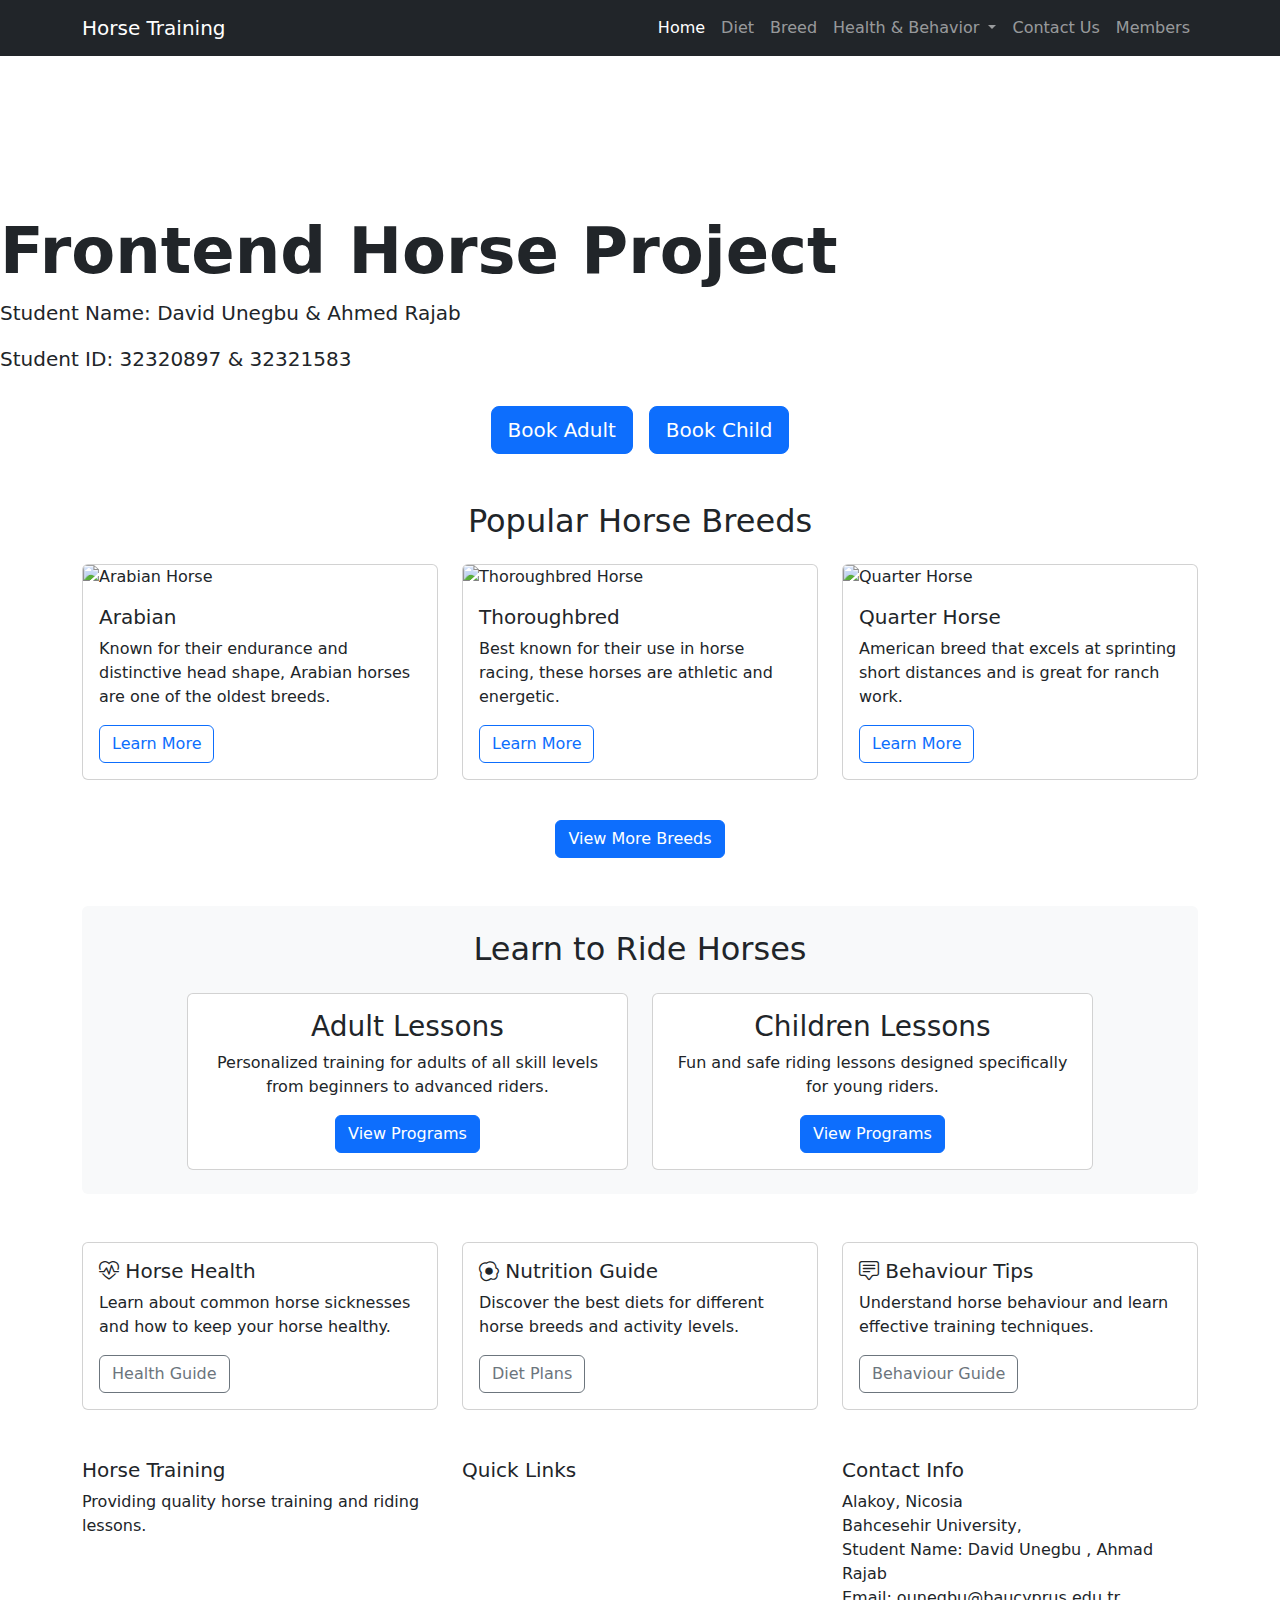
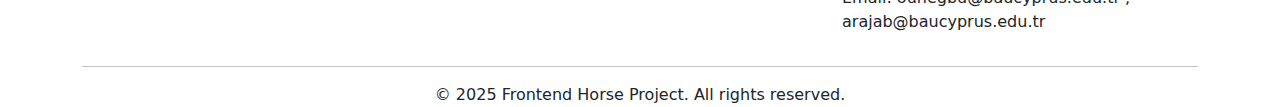
<file: src/main/resources/templates/index.html>
<!DOCTYPE html>
<html xmlns:th="http://www.thymeleaf.org" lang="en">
<head>
  <meta charset="UTF-8">
  <meta name="viewport" content="width=device-width, initial-scale=1.0">
  <title> Frontend  Horse  Project</title>
  <!-- Bootstrap CSS -->
  <link href="https://cdn.jsdelivr.net/npm/bootstrap@5.3.0/dist/css/bootstrap.min.css" rel="stylesheet">
  <!-- Custom CSS -->
  <link rel="stylesheet" th:href="@{/style.css}">

</head>
<body>


<!-- Navigation -->
<nav class="navbar navbar-expand-lg navbar-dark bg-dark">
  <div class="container">
    <a class="navbar-brand" th:href="@{/}">Horse Training</a>
    <button class="navbar-toggler" type="button" data-bs-toggle="collapse" data-bs-target="#navbarNav">
      <span class="navbar-toggler-icon"></span>
    </button>
    <div class="justify-text-right">
    <div class="collapse navbar-collapse" id="navbarNav">
      <ul class="navbar-nav me-auto">
        <li class="nav-item">
          <a class="nav-link active" th:href="@{/}">Home</a>
        </li>
        <li class="nav-item">
          <a class="nav-link" th:href="@{/diet}">Diet</a>
        </li>
        <li class="nav-item">
          <a class="nav-link" th:href="@{/breed}">Breed</a>
        </li>
        <li class="nav-item dropdown">
          <a class="nav-link dropdown-toggle" href="#" id="healthDropdown" role="button" data-bs-toggle="dropdown">
            Health & Behavior
          </a>
          <ul class="dropdown-menu">
            <li><a class="dropdown-item" th:href="@{/sickness}">Sickness</a></li>
            <li><a class="dropdown-item" th:href="@{/behaviour}">Behavior</a></li>
          </ul>
        </li>
        <li class="nav-item">
          <a class="nav-link" th:href="@{/contact}">Contact Us</a>
        </li>
        <li class="nav-item">
          <a class="nav-link" th:href="@{/members}">Members</a>
        </li>
      </ul>
      <!--
      <form class="d-flex" th:action="@{/search}" method="get">
        <input class="form-control me-2" type="search" name="query" placeholder="Search...">
        <button class="btn btn-outline-light" type="submit">Search</button>
      </form> -->
    </div>
    </div>
  </div>
</nav>


<!-- Hero Section -->
<section class="hero-section">
  <div id="fullScreenDiv">

    <video id="video" role="presentation" preload="auto" playsinline="" crossorigin="anonymous" loop="" muted="" autoplay="" class="blur">
      <source th:src="@{/images/bkgrunvid.mp4}" type = "video/mp4">
    </video>

    <div class="hero-content">
      <h1 class="display-3 fw-bold">Frontend  Horse  Project</h1>
      <p class="lead fw-normal">Student Name: David Unegbu & Ahmed Rajab</p>
      <p class="lead">Student ID: 32320897 & 32321583</p>
      <div class="d-flex gap-3 justify-content-center">
        <a th:href="@{/adult}" class="btn btn-primary btn-lg mt-3">Book Adult</a>
        <a th:href="@{/child}" class="btn btn-primary btn-lg mt-3">Book Child</a>
      </div>
    </div>

  </div>

</section>

<!-- Main Content -->
<div class="container my-5">
  <!-- Popular Breeds Section -->
  <section class="mb-5">
    <h2 class="text-center mb-4">Popular Horse Breeds</h2>
    <div class="row">
      <!-- Breed 1 -->
      <div class="col-md-4 mb-4">
        <div class="card breed-card h-100">
          <img th:src="@{/images/arabian_horse_img.jpg}"  class="card-img-top crop-img"  alt="Arabian Horse">

          <div class="card-body">
            <h5 class="card-title">Arabian</h5>
            <p class="card-text">Known for their endurance and distinctive head shape, Arabian horses are one of the oldest breeds.</p>
            <a th:href="@{/breed}" class="btn btn-outline-primary">Learn More</a>
          </div>
        </div>
      </div>
      <!-- Breed 2 -->
      <div class="col-md-4 mb-4">
        <div class="card breed-card h-100">
          <img th:src="@{/images/thorough_horse.jpg}" class="card-img-top" alt="Thoroughbred Horse">
          <div class="card-body">
            <h5 class="card-title">Thoroughbred</h5>
            <p class="card-text">Best known for their use in horse racing, these horses are athletic and energetic.</p>
            <a th:href="@{/breed}" class="btn btn-outline-primary">Learn More</a>
          </div>
        </div>
      </div>
      <!-- Breed 3 -->
      <div class="col-md-4 mb-4">
        <div class="card breed-card h-100">
          <img th:src="@{/images/masood-aslami-c-5xyr26BvA-unsplash.jpg}" class="card-img-top" alt="Quarter Horse">
          <div class="card-body">
            <h5 class="card-title">Quarter Horse</h5>
            <p class="card-text">American breed that excels at sprinting short distances and is great for ranch work.</p>
            <a th:href="@{/breed}" class="btn btn-outline-primary">Learn More</a>
          </div>
        </div>
      </div>
    </div>
    <div class="text-center mt-3">
      <a th:href="@{/breed}" class="btn btn-primary">View More Breeds</a>
    </div>
  </section>

  <!-- Riding Lessons Section -->
  <section class="mb-5 py-4 bg-light rounded">
    <div class="container">
      <h2 class="text-center mb-4">Learn to Ride Horses</h2>
      <div class="row justify-content-center">
        <div class="col-md-5 mb-3 mb-md-0">
          <div class="card h-100">
            <div class="card-body text-center">
              <h3 class="card-title">Adult Lessons</h3>
              <p class="card-text">Personalized training for adults of all skill levels from beginners to advanced riders.</p>
              <a th:href="@{/adult}" class="btn btn-primary">View Programs</a>
            </div>
          </div>
        </div>
        <div class="col-md-5">
          <div class="card h-100">
            <div class="card-body text-center">
              <h3 class="card-title">Children Lessons</h3>
              <p class="card-text">Fun and safe riding lessons designed specifically for young riders.</p>
              <a th:href="@{/child}" class="btn btn-primary">View Programs</a>
            </div>
          </div>
        </div>
      </div>
    </div>
  </section>

  <!-- Quick Links Section -->
  <section class="mb-5">
    <div class="row g-4">
      <div class="col-md-4">
        <div class="card h-100">
          <div class="card-body">
            <h5 class="card-title"><i class="bi bi-heart-pulse"></i> Horse Health</h5>
            <p class="card-text">Learn about common horse sicknesses and how to keep your horse healthy.</p>
            <a th:href="@{/sickness}" class="btn btn-outline-secondary">Health Guide</a>
          </div>
        </div>
      </div>
      <div class="col-md-4">
        <div class="card h-100">
          <div class="card-body">
            <h5 class="card-title"><i class="bi bi-egg-fried"></i> Nutrition Guide</h5>
            <p class="card-text">Discover the best diets for different horse breeds and activity levels.</p>
            <a th:href="@{/diet}" class="btn btn-outline-secondary">Diet Plans</a>
          </div>
        </div>
      </div>
      <div class="col-md-4">
        <div class="card h-100">
          <div class="card-body">
            <h5 class="card-title"><i class="bi bi-chat-square-text"></i> Behaviour Tips</h5>
            <p class="card-text">Understand horse behaviour and learn effective training techniques.</p>
            <a th:href="@{/behaviour}" class="btn btn-outline-secondary">Behaviour Guide</a>
          </div>
        </div>
      </div>
    </div>
  </section>
</div>

<!-- Footer -->
<footer>
  <div class="container">
    <div class="row">
      <div class="col-md-4 mb-4 mb-md-0">
        <h5>Horse Training</h5>
        <p>Providing quality horse training and riding lessons.</p>
      </div>
      <div class="col-md-4 mb-4 mb-md-0">
        <h5>Quick Links</h5>
        <ul class="list-unstyled">
          <li><a th:href="@{/}" class="text-white">Home</a></li>
          <li><a th:href="@{/breed}" class="text-white">Horse Breeds</a></li>
          <li><a th:href="@{/lessons}" class="text-white">Riding Lessons</a></li>
          <li><a th:href="@{/contact}" class="text-white">Contact Us</a></li>
        </ul>
      </div>
      <div class="col-md-4">
        <h5>Contact Info</h5>
        <address>
          Alakoy, Nicosia<br>
          Bahcesehir University,<br>
          Student Name: David Unegbu , Ahmad Rajab<br>
          Email: ounegbu@baucyprus.edu.tr , arajab@baucyprus.edu.tr
        </address>
      </div>
    </div>
    <hr class="bg-light">
    <div class="text-center">
      <p class="mb-0">&copy; 2025 Frontend  Horse  Project. All rights reserved.</p>
    </div>
  </div>
</footer>

<!-- Bootstrap JS Bundle with Popper -->
<script src="https://cdn.jsdelivr.net/npm/bootstrap@5.3.0/dist/js/bootstrap.bundle.min.js"></script>
<!-- Bootstrap Icons -->
<link rel="stylesheet" href="https://cdn.jsdelivr.net/npm/bootstrap-icons@1.10.0/font/bootstrap-icons.css">
</body>
</html>
</file>
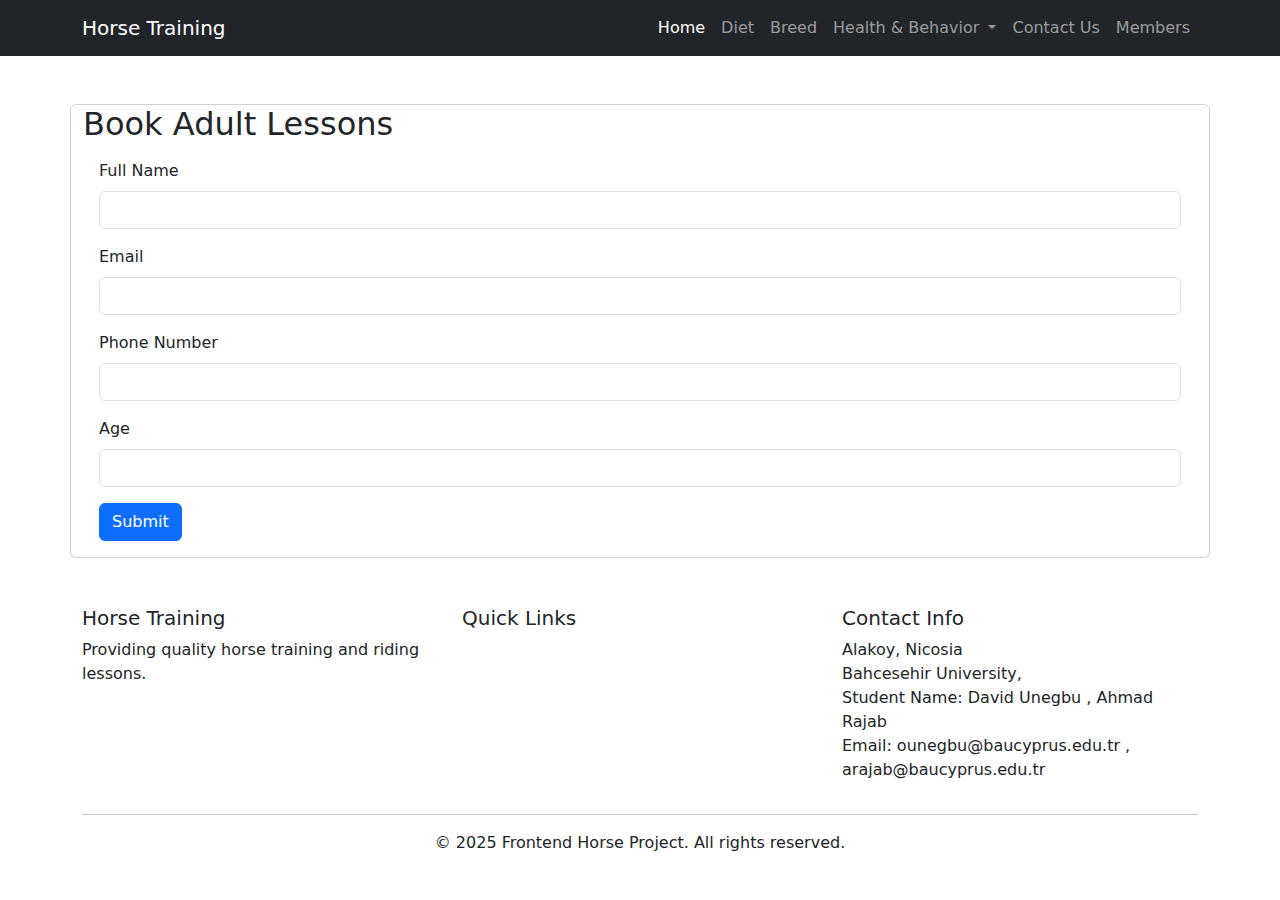
<file: src/main/resources/templates/adult.html>
<!DOCTYPE html>
<html xmlns:th="http://www.thymeleaf.org" lang="en">
<head>
    <meta charset="UTF-8">
    <title>Adult</title>
    <!-- Bootstrap CSS -->
    <link href="https://cdn.jsdelivr.net/npm/bootstrap@5.3.0/dist/css/bootstrap.min.css" rel="stylesheet">
    <!-- Custom CSS -->
    <link rel="stylesheet" th:href="@{/style.css}">
</head>
<body>
<!-- Navigation -->
<nav class="navbar navbar-expand-lg navbar-dark bg-dark">
    <div class="container">
        <a class="navbar-brand" th:href="@{/}">Horse Training</a>
        <button class="navbar-toggler" type="button" data-bs-toggle="collapse" data-bs-target="#navbarNav">
            <span class="navbar-toggler-icon"></span>
        </button>
        <div class="justify-text-right">
        <div class="collapse navbar-collapse" id="navbarNav">
            <ul class="navbar-nav me-auto">
                <li class="nav-item">
                    <a class="nav-link active" th:href="@{/}">Home</a>
                </li>
                <li class="nav-item">
                    <a class="nav-link" th:href="@{/diet}">Diet</a>
                </li>
                <li class="nav-item">
                    <a class="nav-link" th:href="@{/breed}">Breed</a>
                </li>
                <li class="nav-item dropdown">
                    <a class="nav-link dropdown-toggle" href="#" id="healthDropdown" role="button" data-bs-toggle="dropdown">
                        Health & Behavior
                    </a>
                    <ul class="dropdown-menu">
                        <li><a class="dropdown-item" th:href="@{/sickness}">Sickness</a></li>
                        <li><a class="dropdown-item" th:href="@{/behaviour}">Behavior</a></li>
                    </ul>
                </li>
                <li class="nav-item">
                    <a class="nav-link" th:href="@{/contact}">Contact Us</a>
                </li>
                <li class="nav-item">
                    <a class="nav-link" th:href="@{/members}">Members</a>
                </li>
            </ul>
            <!--
            <form class="d-flex" th:action="@{/search}" method="get">
              <input class="form-control me-2" type="search" name="query" placeholder="Search...">
              <button class="btn btn-outline-light" type="submit">Search</button>
            </form> -->
        </div>
        </div>
    </div>
</nav>
<div class ="container mt-5 mb-5">
    <div class = "row -justify-content-center">
        <div class ="card" >
            <h2 class ="mb-0" >Book Adult Lessons</h2>
            <div class = "card-body">
                <form th:action="@{/addAdult}" method="post" th:object="${newAdult}">
        <input type="hidden" th:field="*{id}">

        <div class="mb-3">
            <label class="form-label">Full Name</label>
            <input type="text" class="form-control" th:field="*{full_name}" required>
        </div>
        <div class="mb-3">
            <label class="form-label">Email</label>
            <input type="email" class="form-control" th:field="*{email}" required>
        </div>

        <div class="mb-3">
            <label  class="form-label">Phone Number</label>
            <input type="tel" class="form-control"  th:field="*{phone}" required>
        </div>
        <div class="mb-3">
            <label class="form-label">Age</label>
            <input type="number" class="form-control" th:field="*{age}" required>
        </div>
        <button type="submit" class="btn btn-primary">Submit</button>
    </form>
            </div>
        </div>
    </div>
</div>
<!-- footer -->
<footer>
    <div class="container">
        <div class="row">
            <div class="col-md-4 mb-4 mb-md-0">
                <h5>Horse Training</h5>
                <p>Providing quality horse training and riding lessons.</p>
            </div>
            <div class="col-md-4 mb-4 mb-md-0">
                <h5>Quick Links</h5>
                <ul class="list-unstyled">
                    <li><a th:href="@{/}" class="text-white">Home</a></li>
                    <li><a th:href="@{/breed}" class="text-white">Horse Breeds</a></li>
                    <li><a th:href="@{/lessons}" class="text-white">Riding Lessons</a></li>
                    <li><a th:href="@{/contact}" class="text-white">Contact Us</a></li>
                </ul>
            </div>
            <div class="col-md-4">
                <h5>Contact Info</h5>
                <address>
                    Alakoy, Nicosia<br>
                    Bahcesehir University,<br>
                    Student Name: David Unegbu , Ahmad Rajab<br>
                    Email: ounegbu@baucyprus.edu.tr , arajab@baucyprus.edu.tr
                </address>
            </div>
        </div>
        <hr class="bg-light">
        <div class="text-center">
            <p class="mb-0">&copy; 2025 Frontend  Horse  Project. All rights reserved.</p>
        </div>
    </div>
</footer>

</body>
</html>
</file>
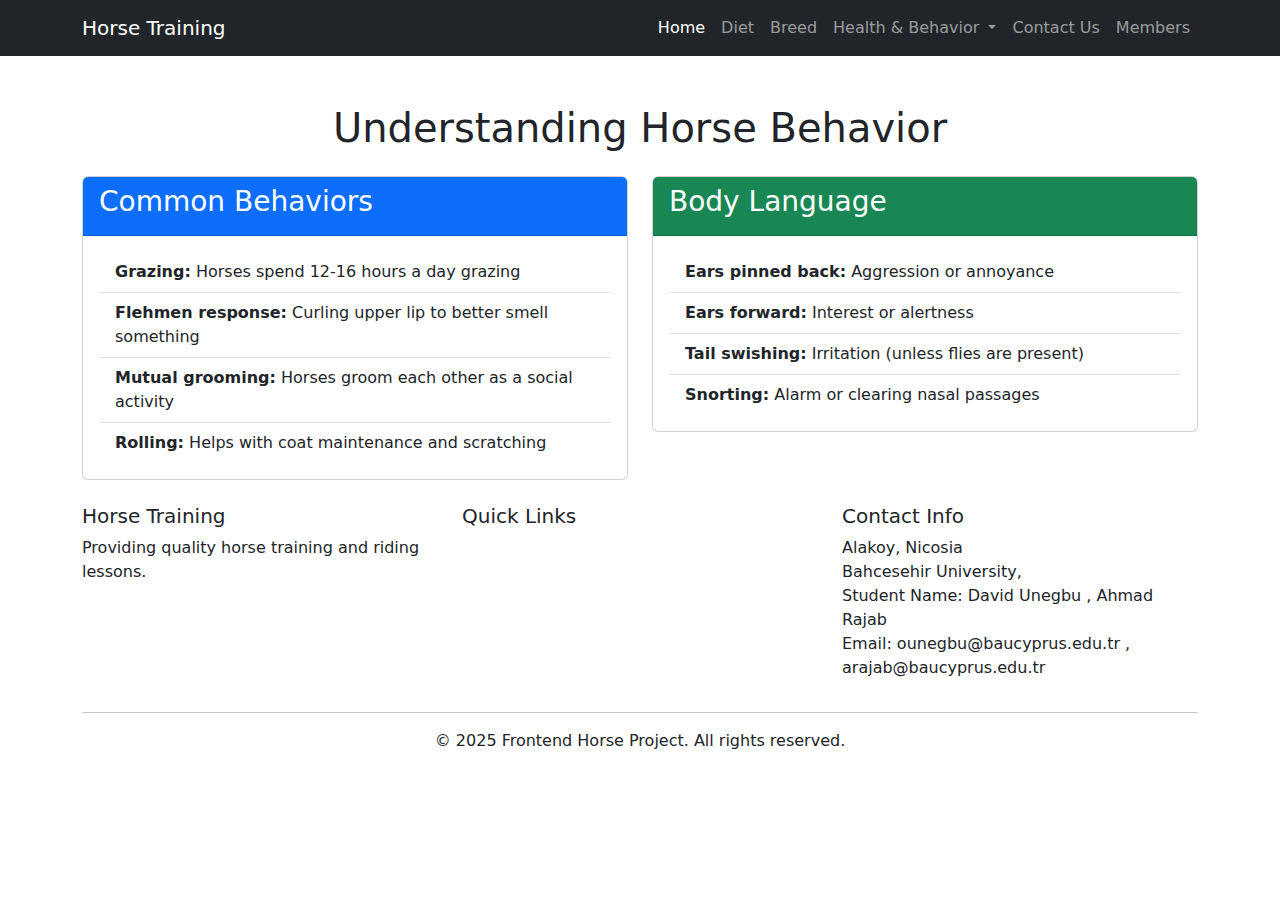
<file: src/main/resources/templates/behaviour.html>
<!DOCTYPE html>
<html xmlns:th="http://www.thymeleaf.org" lang="en">
<head>
    <meta charset="UTF-8">
    <title>Behaviour</title>
    <!-- Bootstrap CSS -->
    <link href="https://cdn.jsdelivr.net/npm/bootstrap@5.3.0/dist/css/bootstrap.min.css" rel="stylesheet">
    <!-- Custom CSS -->
    <link rel="stylesheet" th:href="@{/style.css}">
</head>
<body>
<!-- Navigation -->
<nav class="navbar navbar-expand-lg navbar-dark bg-dark">
    <div class="container">
        <a class="navbar-brand" th:href="@{/}">Horse Training</a>
        <button class="navbar-toggler" type="button" data-bs-toggle="collapse" data-bs-target="#navbarNav">
            <span class="navbar-toggler-icon"></span>
        </button>
        <div class="justify-text-right">
        <div class="collapse navbar-collapse" id="navbarNav">
            <ul class="navbar-nav me-auto">
                <li class="nav-item">
                    <a class="nav-link active" th:href="@{/}">Home</a>
                </li>
                <li class="nav-item">
                    <a class="nav-link" th:href="@{/diet}">Diet</a>
                </li>
                <li class="nav-item">
                    <a class="nav-link" th:href="@{/breed}">Breed</a>
                </li>
                <li class="nav-item dropdown">
                    <a class="nav-link dropdown-toggle" href="#" id="healthDropdown" role="button" data-bs-toggle="dropdown">
                        Health & Behavior
                    </a>
                    <ul class="dropdown-menu">
                        <li><a class="dropdown-item" th:href="@{/sickness}">Sickness</a></li>
                        <li><a class="dropdown-item" th:href="@{/behaviour}">Behavior</a></li>
                    </ul>
                </li>
                <li class="nav-item">
                    <a class="nav-link" th:href="@{/contact}">Contact Us</a>
                </li>
                <li class="nav-item">
                    <a class="nav-link" th:href="@{/members}">Members</a>
                </li>
            </ul>
            <!--
            <form class="d-flex" th:action="@{/search}" method="get">
              <input class="form-control me-2" type="search" name="query" placeholder="Search...">
              <button class="btn btn-outline-light" type="submit">Search</button>
            </form> -->
        </div>
    </div>
    </div>
</nav>

<div class="container mt-5">
    <h1 class="text-center mb-4">Understanding Horse Behavior</h1>

    <div class="row">
        <div class="col-md-6">
            <div class="card mb-4">
                <div class="card-header bg-primary text-white">
                    <h3>Common Behaviors</h3>
                </div>
                <div class="card-body">
                    <ul class="list-group list-group-flush">
                        <li class="list-group-item">
                            <strong>Grazing:</strong> Horses spend 12-16 hours a day grazing
                        </li>
                        <li class="list-group-item">
                            <strong>Flehmen response:</strong> Curling upper lip to better smell something
                        </li>
                        <li class="list-group-item">
                            <strong>Mutual grooming:</strong> Horses groom each other as a social activity
                        </li>
                        <li class="list-group-item">
                            <strong>Rolling:</strong> Helps with coat maintenance and scratching
                        </li>
                    </ul>
                </div>
            </div>
        </div>
        <div class="col-md-6">
            <div class="card mb-4">
                <div class="card-header bg-success text-white">
                    <h3>Body Language</h3>
                </div>
                <div class="card-body">
                    <ul class="list-group list-group-flush">
                        <li class="list-group-item">
                            <strong>Ears pinned back:</strong> Aggression or annoyance
                        </li>
                        <li class="list-group-item">
                            <strong>Ears forward:</strong> Interest or alertness
                        </li>
                        <li class="list-group-item">
                            <strong>Tail swishing:</strong> Irritation (unless flies are present)
                        </li>
                        <li class="list-group-item">
                            <strong>Snorting:</strong> Alarm or clearing nasal passages
                        </li>
                    </ul>
                </div>
            </div>
        </div>
    </div>
</div>
<!-- footer -->
<footer>
    <div class="container">
        <div class="row">
            <div class="col-md-4 mb-4 mb-md-0">
                <h5>Horse Training</h5>
                <p>Providing quality horse training and riding lessons.</p>
            </div>
            <div class="col-md-4 mb-4 mb-md-0">
                <h5>Quick Links</h5>
                <ul class="list-unstyled">
                    <li><a th:href="@{/}" class="text-white">Home</a></li>
                    <li><a th:href="@{/breed}" class="text-white">Horse Breeds</a></li>
                    <li><a th:href="@{/lessons}" class="text-white">Riding Lessons</a></li>
                    <li><a th:href="@{/contact}" class="text-white">Contact Us</a></li>
                </ul>
            </div>
            <div class="col-md-4">
                <h5>Contact Info</h5>
                <address>
                    Alakoy, Nicosia<br>
                    Bahcesehir University,<br>
                    Student Name: David Unegbu , Ahmad Rajab<br>
                    Email: ounegbu@baucyprus.edu.tr , arajab@baucyprus.edu.tr
                </address>
            </div>
        </div>
        <hr class="bg-light">
        <div class="text-center">
            <p class="mb-0">&copy; 2025 Frontend  Horse  Project. All rights reserved.</p>
        </div>
    </div>
</footer>
<script src="https://cdn.jsdelivr.net/npm/bootstrap@5.3.0/dist/js/bootstrap.bundle.min.js"></script>
</body>
</html>
</file>
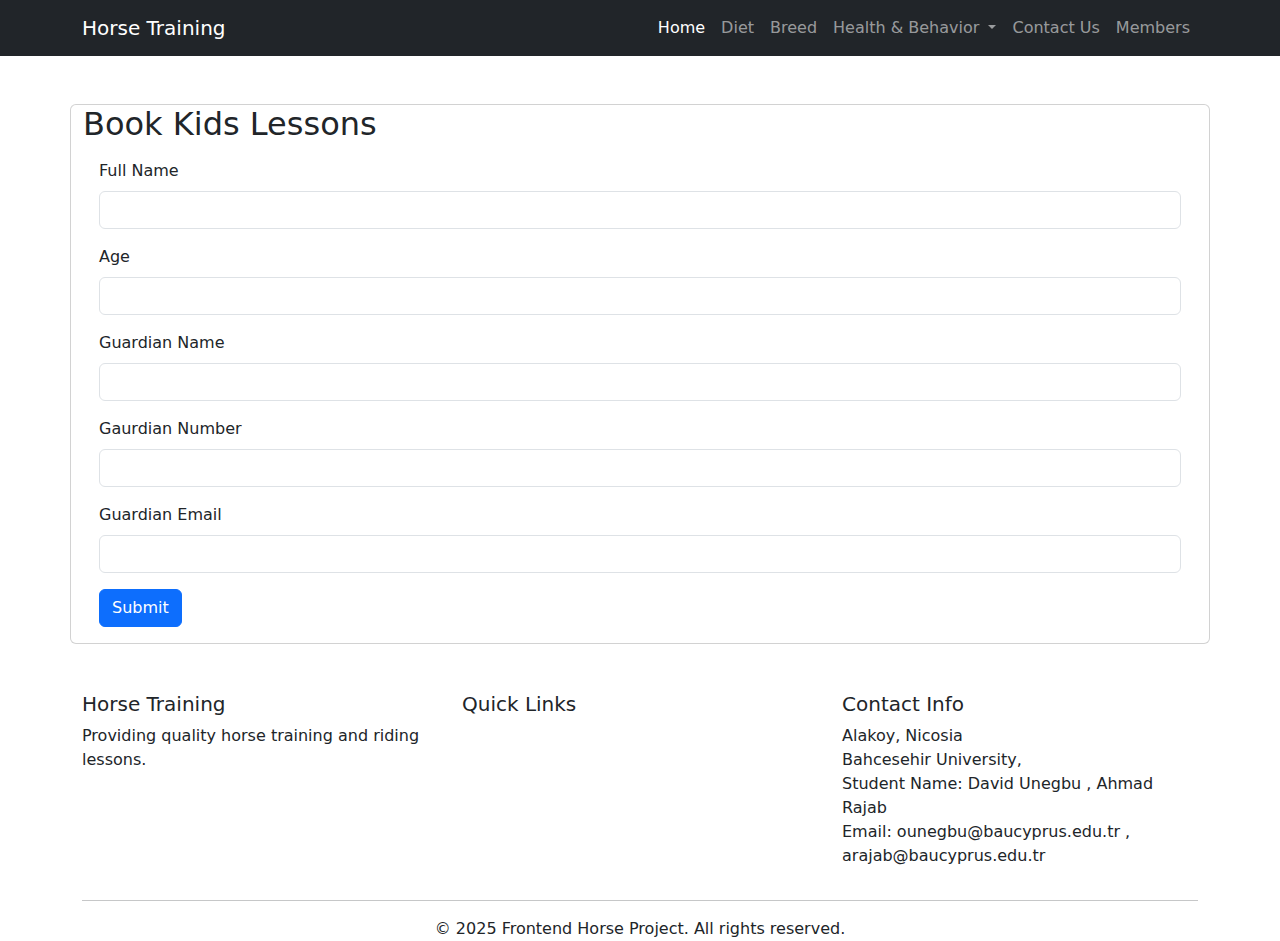
<file: src/main/resources/templates/child.html>
<!DOCTYPE html>
<html xmlns:th="http://www.thymeleaf.org" lang="en">
<head>
    <meta charset="UTF-8">
    <title>Child</title>
    <!-- Bootstrap CSS -->
    <link href="https://cdn.jsdelivr.net/npm/bootstrap@5.3.0/dist/css/bootstrap.min.css" rel="stylesheet">
    <!-- Custom CSS -->
    <link rel="stylesheet" th:href="@{/style.css}">
</head>
<body>
<!-- Navigation -->
<nav class="navbar navbar-expand-lg navbar-dark bg-dark">
    <div class="container">
        <a class="navbar-brand" th:href="@{/}">Horse Training</a>
        <button class="navbar-toggler" type="button" data-bs-toggle="collapse" data-bs-target="#navbarNav">
            <span class="navbar-toggler-icon"></span>
        </button>
        <div class="justify-text-right">
        <div class="collapse navbar-collapse" id="navbarNav">
            <ul class="navbar-nav me-auto">
                <li class="nav-item">
                    <a class="nav-link active" th:href="@{/}">Home</a>
                </li>
                <li class="nav-item">
                    <a class="nav-link" th:href="@{/diet}">Diet</a>
                </li>
                <li class="nav-item">
                    <a class="nav-link" th:href="@{/breed}">Breed</a>
                </li>
                <li class="nav-item dropdown">
                    <a class="nav-link dropdown-toggle" href="#" id="healthDropdown" role="button" data-bs-toggle="dropdown">
                        Health & Behavior
                    </a>
                    <ul class="dropdown-menu">
                        <li><a class="dropdown-item" th:href="@{/sickness}">Sickness</a></li>
                        <li><a class="dropdown-item" th:href="@{/behaviour}">Behavior</a></li>
                    </ul>
                </li>
                <li class="nav-item">
                    <a class="nav-link" th:href="@{/contact}">Contact Us</a>
                </li>
                <li class="nav-item">
                    <a class="nav-link" th:href="@{/members}">Members</a>
                </li>
            </ul>
            <!--
            <form class="d-flex" th:action="@{/search}" method="get">
              <input class="form-control me-2" type="search" name="query" placeholder="Search...">
              <button class="btn btn-outline-light" type="submit">Search</button>
            </form> -->
        </div>
    </div>
    </div>
</nav>
<div class ="container mt-5 mb-5">
    <div class = "row -justify-content-center">
        <div class ="card" >

            <h2 class ="mb-0" >Book Kids Lessons</h2>

            <div class = "card-body">

                <form th:action="@{/addChild}" method="post" th:object="${newChild}">
                    <input type="hidden" th:field="*{id}">
                    <div class="mb-3">
                        <label class="form-label">Full Name</label>
                        <input type="text" class="form-control" th:field="*{full_name}" required>
                    </div>
                    <div class="mb-3">
                        <label class="form-label">Age</label>
                        <input type="number" class="form-control" th:field="*{age}" required>
                    </div>
                    <div class="mb-3">
                        <label  class="form-label">Guardian Name</label>
                        <input type="tel" class="form-control"  th:field="*{guardian_name}" required>
                    </div>
                    <div class="mb-3">
                        <label  class="form-label">Gaurdian Number</label>
                        <input type="tel" class="form-control"  th:field="*{guardian_phone}" required>
                    </div>
                    <div class="mb-3">
                        <label class="form-label">Guardian Email</label>
                        <input type="email" class="form-control" th:field="*{guardian_email}" required>
                    </div>

                    <button type="submit" class="btn btn-primary">Submit</button>
                </form>
            </div>
        </div>
    </div>
</div>
<!-- footer -->
<footer>
    <div class="container">
        <div class="row">
            <div class="col-md-4 mb-4 mb-md-0">
                <h5>Horse Training</h5>
                <p>Providing quality horse training and riding lessons.</p>
            </div>
            <div class="col-md-4 mb-4 mb-md-0">
                <h5>Quick Links</h5>
                <ul class="list-unstyled">
                    <li><a th:href="@{/}" class="text-white">Home</a></li>
                    <li><a th:href="@{/breed}" class="text-white">Horse Breeds</a></li>
                    <li><a th:href="@{/lessons}" class="text-white">Riding Lessons</a></li>
                    <li><a th:href="@{/contact}" class="text-white">Contact Us</a></li>
                </ul>
            </div>
            <div class="col-md-4">
                <h5>Contact Info</h5>
                <address>
                    Alakoy, Nicosia<br>
                    Bahcesehir University,<br>
                    Student Name: David Unegbu , Ahmad Rajab<br>
                    Email: ounegbu@baucyprus.edu.tr , arajab@baucyprus.edu.tr
                </address>
            </div>
        </div>
        <hr class="bg-light">
        <div class="text-center">
            <p class="mb-0">&copy; 2025 Frontend  Horse  Project. All rights reserved.</p>
        </div>
    </div>
</footer>
</body>
</html>
</file>
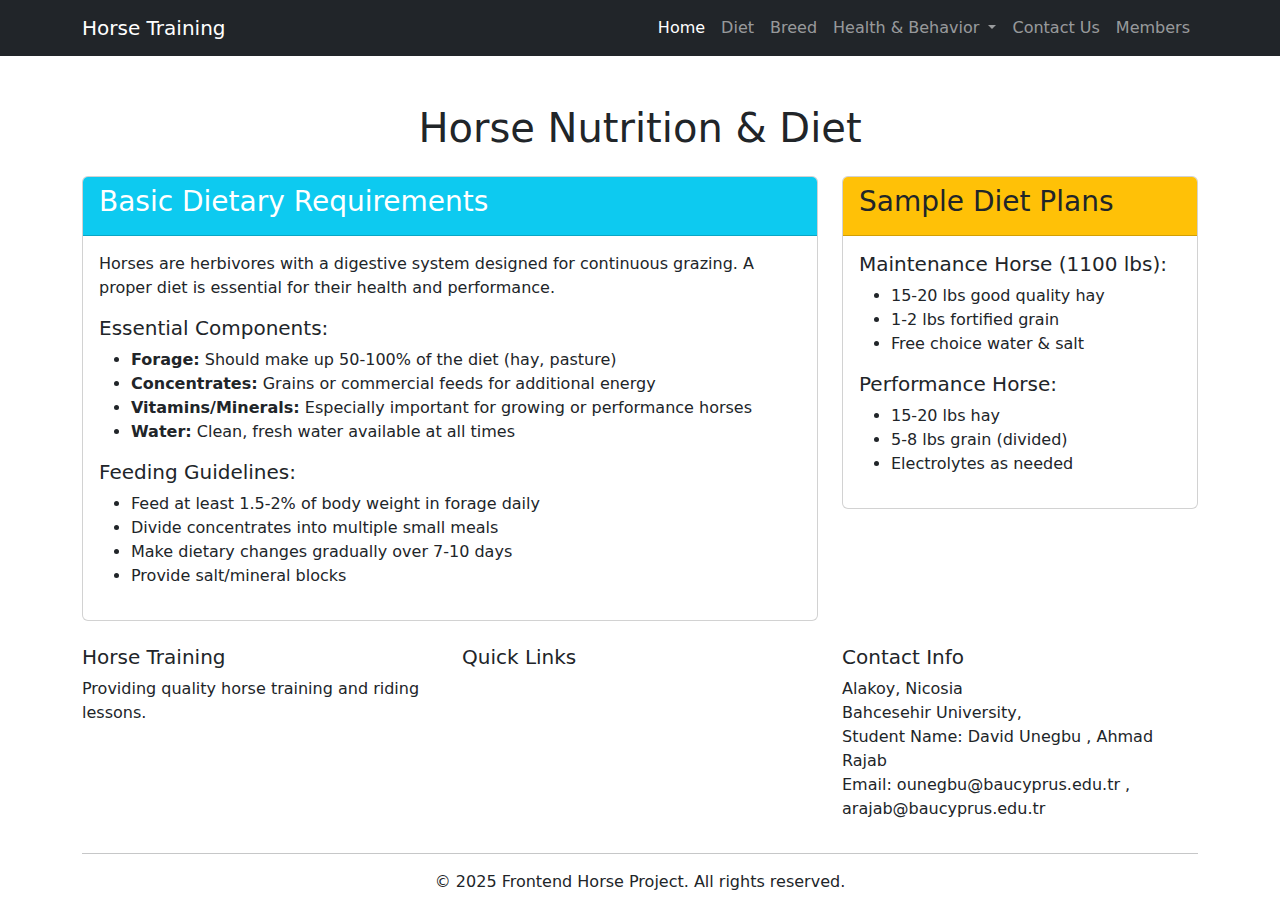
<file: src/main/resources/templates/diet.html>
<!DOCTYPE html>
<html xmlns:th="http://www.thymeleaf.org" lang="en">
<head>
    <meta charset="UTF-8">
    <title>Diet</title>
    <!-- Bootstrap CSS -->
    <link href="https://cdn.jsdelivr.net/npm/bootstrap@5.3.0/dist/css/bootstrap.min.css" rel="stylesheet">
    <!-- Custom CSS -->
    <link rel="stylesheet" th:href="@{/style.css}">
</head>
<body>
<!-- Navigation -->
<nav class="navbar navbar-expand-lg navbar-dark bg-dark">
    <div class="container">
        <a class="navbar-brand" th:href="@{/}">Horse Training</a>
        <button class="navbar-toggler" type="button" data-bs-toggle="collapse" data-bs-target="#navbarNav">
            <span class="navbar-toggler-icon"></span>
        </button>
        <div class="justify-text-right">
        <div class="collapse navbar-collapse" id="navbarNav">
            <ul class="navbar-nav me-auto">
                <li class="nav-item">
                    <a class="nav-link active" th:href="@{/}">Home</a>
                </li>
                <li class="nav-item">
                    <a class="nav-link" th:href="@{/diet}">Diet</a>
                </li>
                <li class="nav-item">
                    <a class="nav-link" th:href="@{/breed}">Breed</a>
                </li>
                <li class="nav-item dropdown">
                    <a class="nav-link dropdown-toggle" href="#" id="healthDropdown" role="button" data-bs-toggle="dropdown">
                        Health & Behavior
                    </a>
                    <ul class="dropdown-menu">
                        <li><a class="dropdown-item" th:href="@{/sickness}">Sickness</a></li>
                        <li><a class="dropdown-item" th:href="@{/behaviour}">Behavior</a></li>
                    </ul>
                </li>
                <li class="nav-item">
                    <a class="nav-link" th:href="@{/contact}">Contact Us</a>
                </li>
                <li class="nav-item">
                    <a class="nav-link" th:href="@{/members}">Members</a>
                </li>
            </ul>

        </div>

        </div>
    </div>
</nav>

<div class="container mt-5">
    <h1 class="text-center mb-4">Horse Nutrition & Diet</h1>

    <div class="row">
        <div class="col-md-8">
            <div class="card mb-4">
                <div class="card-header bg-info text-white">
                    <h3>Basic Dietary Requirements</h3>
                </div>
                <div class="card-body">
                    <p>Horses are herbivores with a digestive system designed for continuous grazing. A proper diet is essential for their health and performance.</p>

                    <h5>Essential Components:</h5>
                    <ul>
                        <li><strong>Forage:</strong> Should make up 50-100% of the diet (hay, pasture)</li>
                        <li><strong>Concentrates:</strong> Grains or commercial feeds for additional energy</li>
                        <li><strong>Vitamins/Minerals:</strong> Especially important for growing or performance horses</li>
                        <li><strong>Water:</strong> Clean, fresh water available at all times</li>
                    </ul>

                    <h5>Feeding Guidelines:</h5>
                    <ul>
                        <li>Feed at least 1.5-2% of body weight in forage daily</li>
                        <li>Divide concentrates into multiple small meals</li>
                        <li>Make dietary changes gradually over 7-10 days</li>
                        <li>Provide salt/mineral blocks</li>
                    </ul>
                </div>
            </div>
        </div>
        <div class="col-md-4">
            <div class="card mb-4">
                <div class="card-header bg-warning">
                    <h3>Sample Diet Plans</h3>
                </div>
                <div class="card-body">
                    <h5>Maintenance Horse (1100 lbs):</h5>
                    <ul>
                        <li>15-20 lbs good quality hay</li>
                        <li>1-2 lbs fortified grain</li>
                        <li>Free choice water & salt</li>
                    </ul>

                    <h5>Performance Horse:</h5>
                    <ul>
                        <li>15-20 lbs hay</li>
                        <li>5-8 lbs grain (divided)</li>
                        <li>Electrolytes as needed</li>
                    </ul>
                </div>
            </div>
        </div>
    </div>
</div>
<!-- footer -->
<footer>
    <div class="container">
        <div class="row">
            <div class="col-md-4 mb-4 mb-md-0">
                <h5>Horse Training</h5>
                <p>Providing quality horse training and riding lessons.</p>
            </div>
            <div class="col-md-4 mb-4 mb-md-0">
                <h5>Quick Links</h5>
                <ul class="list-unstyled">
                    <li><a th:href="@{/}" class="text-white">Home</a></li>
                    <li><a th:href="@{/breed}" class="text-white">Horse Breeds</a></li>
                    <li><a th:href="@{/lessons}" class="text-white">Riding Lessons</a></li>
                    <li><a th:href="@{/contact}" class="text-white">Contact Us</a></li>
                </ul>
            </div>
            <div class="col-md-4">
                <h5>Contact Info</h5>
                <address>
                    Alakoy, Nicosia<br>
                    Bahcesehir University,<br>
                    Student Name: David Unegbu , Ahmad Rajab<br>
                    Email: ounegbu@baucyprus.edu.tr , arajab@baucyprus.edu.tr
                </address>
            </div>
        </div>
        <hr class="bg-light">
        <div class="text-center">
            <p class="mb-0">&copy; 2025 Frontend  Horse  Project. All rights reserved.</p>
        </div>
    </div>
</footer>
<script src="https://cdn.jsdelivr.net/npm/bootstrap@5.3.0/dist/js/bootstrap.bundle.min.js"></script>
</body>
</html>
</file>
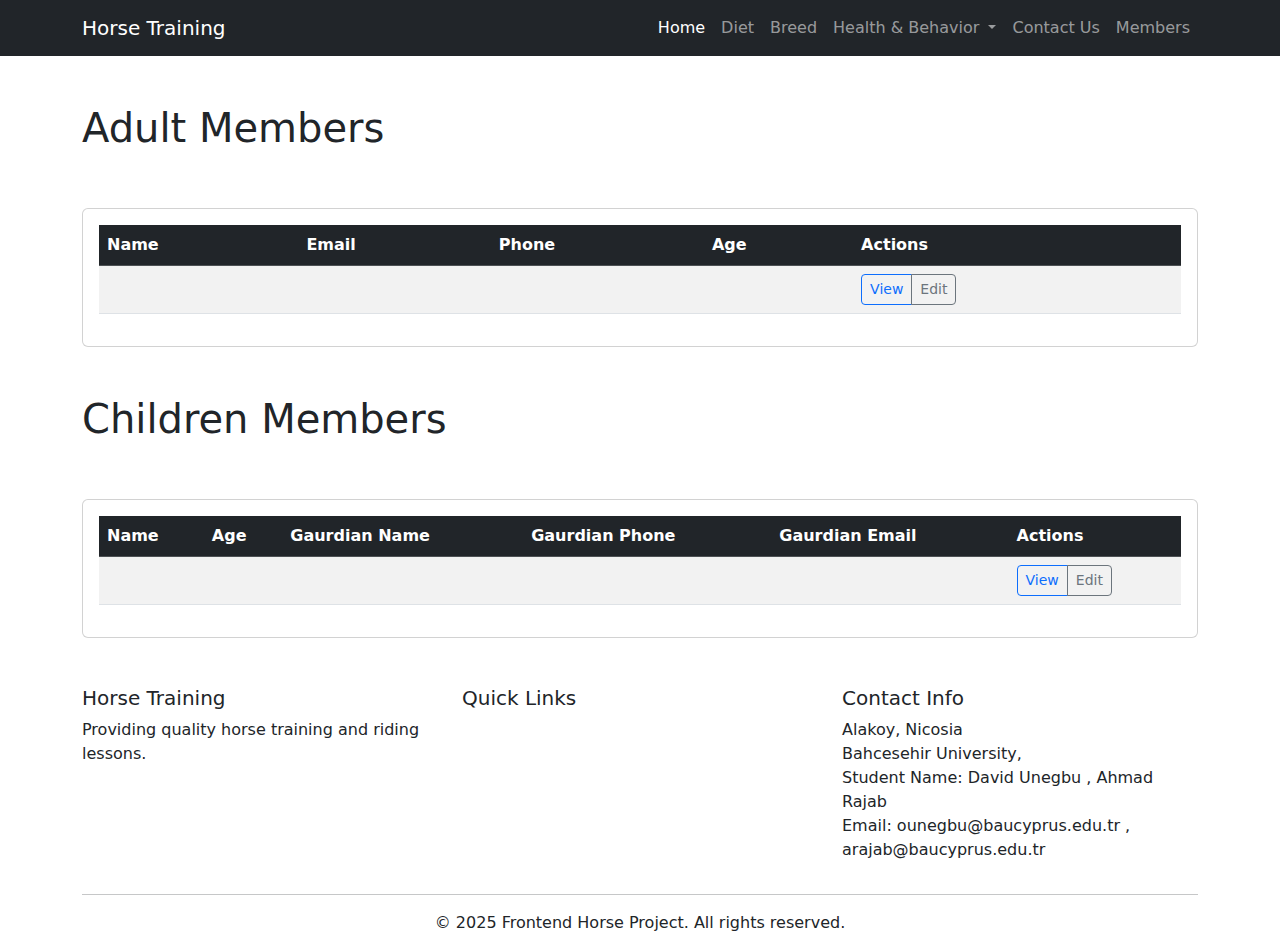
<file: src/main/resources/templates/members.html>
<!DOCTYPE html>
<html xmlns:th="http://www.thymeleaf.org" lang="en">
<head>
    <meta charset="UTF-8">
    <title>Members</title>
    <!-- Bootstrap CSS -->
    <link href="https://cdn.jsdelivr.net/npm/bootstrap@5.3.0/dist/css/bootstrap.min.css" rel="stylesheet">
    <!-- Custom CSS -->
    <link rel="stylesheet" th:href="@{/style.css}">
</head>
<body>
<!-- Navigation -->
<nav class="navbar navbar-expand-lg navbar-dark bg-dark">
    <div class="container">
        <a class="navbar-brand" th:href="@{/}">Horse Training</a>
        <button class="navbar-toggler" type="button" data-bs-toggle="collapse" data-bs-target="#navbarNav">
            <span class="navbar-toggler-icon"></span>
        </button>
        <div class="justify-text-right">
        <div class="collapse navbar-collapse" id="navbarNav">
            <ul class="navbar-nav me-auto">
                <li class="nav-item">
                    <a class="nav-link active" th:href="@{/}">Home</a>
                </li>
                <li class="nav-item">
                    <a class="nav-link" th:href="@{/diet}">Diet</a>
                </li>
                <li class="nav-item">
                    <a class="nav-link" th:href="@{/breed}">Breed</a>
                </li>
                <li class="nav-item dropdown">
                    <a class="nav-link dropdown-toggle" href="#" id="healthDropdown" role="button" data-bs-toggle="dropdown">
                        Health & Behavior
                    </a>
                    <ul class="dropdown-menu">
                        <li><a class="dropdown-item" th:href="@{/sickness}">Sickness</a></li>
                        <li><a class="dropdown-item" th:href="@{/behaviour}">Behavior</a></li>
                    </ul>
                </li>
                <li class="nav-item">
                    <a class="nav-link" th:href="@{/contact}">Contact Us</a>
                </li>
                <li class="nav-item">
                    <a class="nav-link" th:href="@{/members}">Members</a>
                </li>
            </ul>
            <!--
            <form class="d-flex" th:action="@{/search}" method="get">
              <input class="form-control me-2" type="search" name="query" placeholder="Search...">
              <button class="btn btn-outline-light" type="submit">Search</button>
            </form> -->
        </div>
    </div>
    </div>
</nav>

<!-- Adult Section -->
<div class="container mt-5 mb-5">
    <div class="d-flex justify-content-between align-items-center mb-5">
        <h1>Adult Members</h1>
    </div>

    <div class="card">
        <div class="card-body">
            <div class="table-responsive">
                <table id="membersTable" class="table table-striped table-hover">
                    <thead class="table-dark">
                    <tr>
                        <th>Name</th>
                        <th>Email</th>
                        <th>Phone</th>
                        <th>Age</th>
                        <th>Actions</th>
                    </tr>
                    </thead>
                    <tbody>
                    <tr th:each="adult : ${adults}">

                        <td th:text="${adult.full_name}"></td>
                        <td th:text="${adult.email}"></td>
                        <td th:text="${adult.phone}"></td>
                        <td th:text="${adult.age}"></td>
                        <td>
                            <div class="btn-group btn-group-sm">
                                <button class="btn btn-outline-primary">View</button>
                                <button class="btn btn-outline-secondary">Edit</button>
                            </div>
                        </td>
                    </tr>
                    </tbody>
                </table>
            </div>
        </div>
    </div>
</div>

<!-- Child Section -->
<div class="container mt-5 mb-5">
    <div class="d-flex justify-content-between align-items-center mb-5">
        <h1>Children Members</h1>
    </div>

    <div class="card">
        <div class="card-body">
            <div class="table-responsive">
                <table id="childTable" class="table table-striped table-hover">
                    <thead class="table-dark">
                    <tr>
                        <th>Name</th>
                        <th>Age</th>
                        <th>Gaurdian Name</th>
                        <th>Gaurdian Phone</th>
                        <th>Gaurdian Email</th>
                        <th>Actions</th>
                    </tr>
                    </thead>
                    <tbody>
                    <tr th:each="child : ${childs}">

                        <td th:text="${child.full_name}"></td>
                        <td th:text="${child.age}"></td>
                        <td th:text="${child.guardian_name}"></td>
                        <td th:text="${child.guardian_phone}"></td>
                        <td th:text="${child.guardian_email}"></td>
                        <td>
                            <div class="btn-group btn-group-sm">
                                <button class="btn btn-outline-primary">View</button>
                                <button class="btn btn-outline-secondary">Edit</button>
                            </div>
                        </td>
                    </tr>
                    </tbody>
                </table>
            </div>
        </div>
    </div>
</div>

<!-- footer -->
<footer>
    <div class="container">
        <div class="row">
            <div class="col-md-4 mb-4 mb-md-0">
                <h5>Horse Training</h5>
                <p>Providing quality horse training and riding lessons.</p>
            </div>
            <div class="col-md-4 mb-4 mb-md-0">
                <h5>Quick Links</h5>
                <ul class="list-unstyled">
                    <li><a th:href="@{/}" class="text-white">Home</a></li>
                    <li><a th:href="@{/breed}" class="text-white">Horse Breeds</a></li>
                    <li><a th:href="@{/lessons}" class="text-white">Riding Lessons</a></li>
                    <li><a th:href="@{/contact}" class="text-white">Contact Us</a></li>
                </ul>
            </div>
            <div class="col-md-4">
                <h5>Contact Info</h5>
                <address>
                    Alakoy, Nicosia<br>
                    Bahcesehir University,<br>
                    Student Name: David Unegbu , Ahmad Rajab<br>
                    Email: ounegbu@baucyprus.edu.tr , arajab@baucyprus.edu.tr
                </address>
            </div>
        </div>
        <hr class="bg-light">
        <div class="text-center">
            <p class="mb-0">&copy; 2025 Frontend  Horse  Project. All rights reserved.</p>
        </div>
    </div>
</footer>


<!-- JavaScript Libraries -->
<script src="https://code.jquery.com/jquery-3.6.0.min.js"></script>
<script src="https://cdn.jsdelivr.net/npm/bootstrap@5.3.0/dist/js/bootstrap.bundle.min.js"></script>
<script src="https://cdn.datatables.net/1.13.4/js/jquery.dataTables.min.js"></script>
<script src="https://cdn.datatables.net/1.13.4/js/dataTables.bootstrap5.min.js"></script>

</body>
</html>
</file>
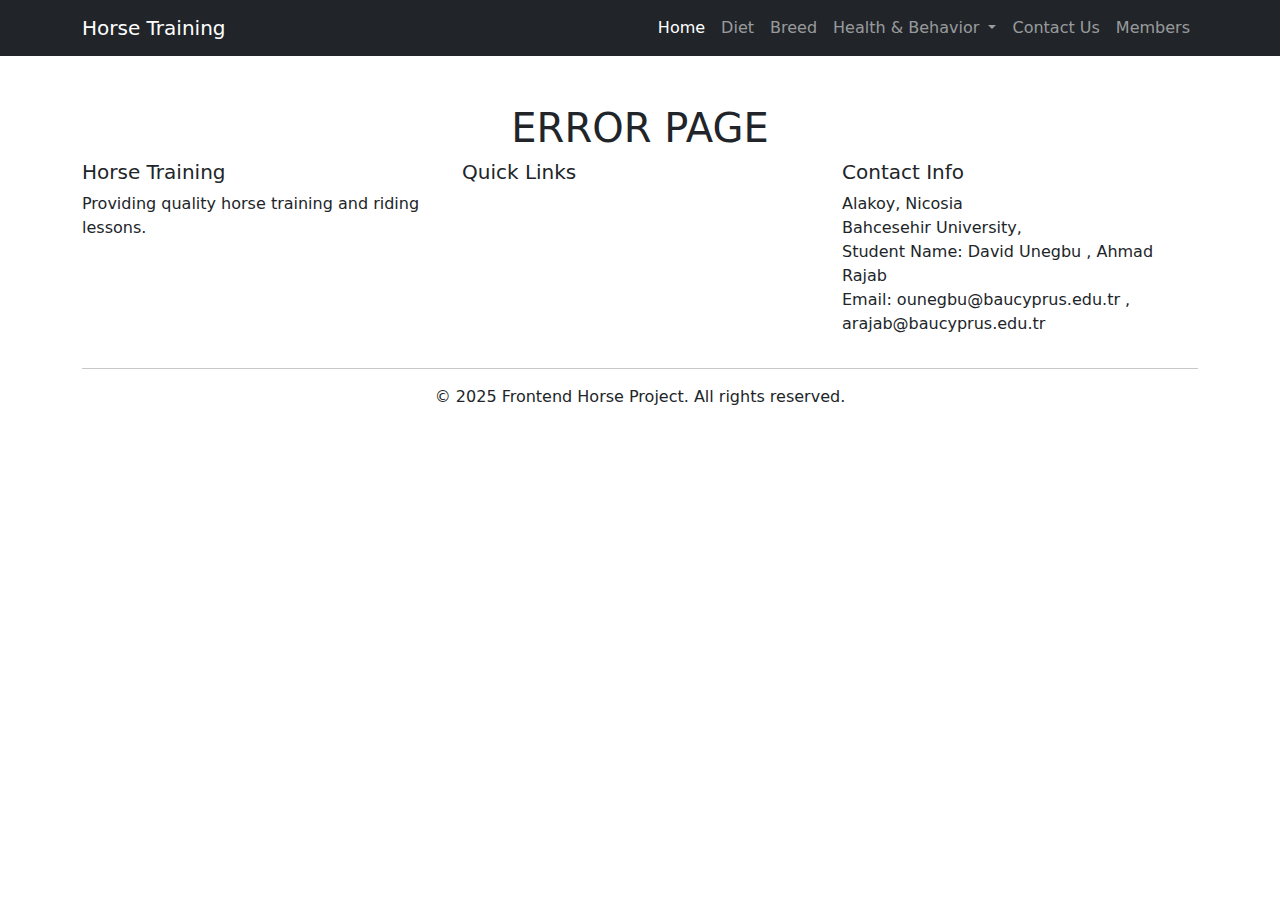
<file: src/main/resources/templates/Page Error.html>
<!DOCTYPE html>
<html xmlns:th="http://www.thymeleaf.org" xmlns="http://www.w3.org/1999/html" lang="en">
<head>
    <meta charset="UTF-8">
    <title>Error Page</title>
    <!-- Bootstrap CSS -->
    <link href="https://cdn.jsdelivr.net/npm/bootstrap@5.3.0/dist/css/bootstrap.min.css" rel="stylesheet">
    <!-- Custom CSS -->
    <link rel="stylesheet" th:href="@{/style.css}">
</head>
<body>
<nav class="navbar navbar-expand-lg navbar-dark bg-dark">
    <div class="container">
        <a class="navbar-brand" th:href="@{/}">Horse Training</a>
        <button class="navbar-toggler" type="button" data-bs-toggle="collapse" data-bs-target="#navbarNav">
            <span class="navbar-toggler-icon"></span>
        </button>
        <div class="justify-text-right">
        <div class="collapse navbar-collapse" id="navbarNav">
            <ul class="navbar-nav me-auto">
                <li class="nav-item">
                    <a class="nav-link active" th:href="@{/}">Home</a>
                </li>
                <li class="nav-item">
                    <a class="nav-link" th:href="@{/diet}">Diet</a>
                </li>
                <li class="nav-item">
                    <a class="nav-link" th:href="@{/breed}">Breed</a>
                </li>
                <li class="nav-item dropdown">
                    <a class="nav-link dropdown-toggle" href="#" id="healthDropdown" role="button" data-bs-toggle="dropdown">
                        Health & Behavior
                    </a>
                    <ul class="dropdown-menu">
                        <li><a class="dropdown-item" th:href="@{/sickness}">Sickness</a></li>
                        <li><a class="dropdown-item" th:href="@{/behaviour}">Behavior</a></li>
                    </ul>
                </li>
                <li class="nav-item">
                    <a class="nav-link" th:href="@{/contact}">Contact Us</a>
                </li>
                <li class="nav-item">
                    <a class="nav-link" th:href="@{/members}">Members</a>
                </li>
            </ul>
            <!--
            <form class="d-flex" th:action="@{/search}" method="get">
              <input class="form-control me-2" type="search" name="query" placeholder="Search...">
              <button class="btn btn-outline-light" type="submit">Search</button>
            </form> -->
        </div>
        </div>
    </div>
</nav>

<section class="text-center">
        <h1><br> ERROR PAGE</h1>
</section>


<!-- footer -->
<footer>
    <div class="container">
        <div class="row">
            <div class="col-md-4 mb-4 mb-md-0">
                <h5>Horse Training</h5>
                <p>Providing quality horse training and riding lessons.</p>
            </div>
            <div class="col-md-4 mb-4 mb-md-0">
                <h5>Quick Links</h5>
                <ul class="list-unstyled">
                    <li><a th:href="@{/}" class="text-white">Home</a></li>
                    <li><a th:href="@{/breed}" class="text-white">Horse Breeds</a></li>
                    <li><a th:href="@{/lessons}" class="text-white">Riding Lessons</a></li>
                    <li><a th:href="@{/contact}" class="text-white">Contact Us</a></li>
                </ul>
            </div>
            <div class="col-md-4">
                <h5>Contact Info</h5>
                <address>
                    Alakoy, Nicosia<br>
                    Bahcesehir University,<br>
                    Student Name: David Unegbu , Ahmad Rajab<br>
                    Email: ounegbu@baucyprus.edu.tr , arajab@baucyprus.edu.tr
                </address>
            </div>
        </div>
        <hr class="bg-light">
        <div class="text-center">
            <p class="mb-0">&copy; 2025 Frontend  Horse  Project. All rights reserved.</p>
        </div>
    </div>
</footer>
</body>
</html>
</file>
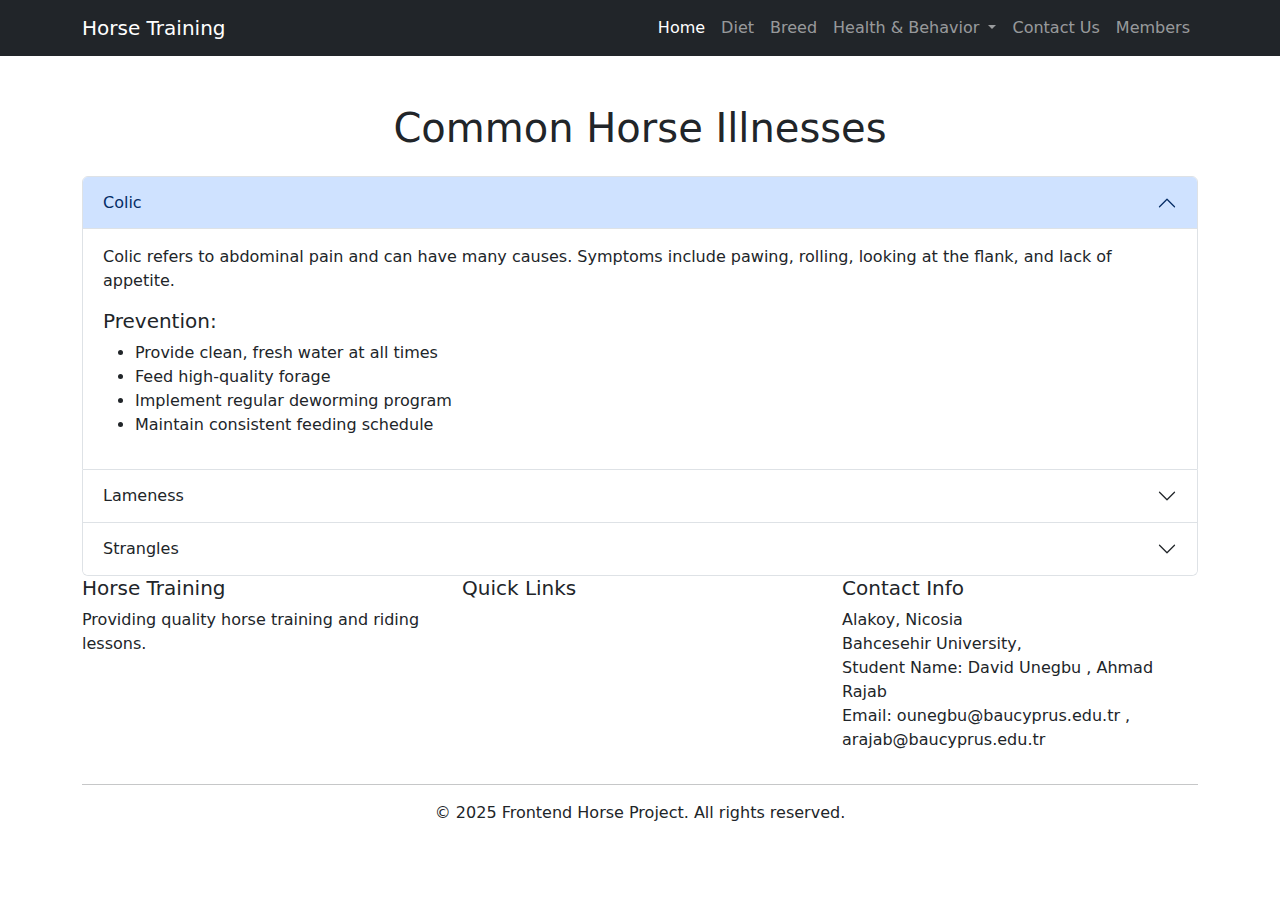
<file: src/main/resources/templates/sickness.html>
<!DOCTYPE html>
<html xmlns:th="http://www.thymeleaf.org" lang="en">
<head>
    <meta charset="UTF-8">
    <title>Sickness</title>
    <!-- Bootstrap CSS -->
    <link href="https://cdn.jsdelivr.net/npm/bootstrap@5.3.0/dist/css/bootstrap.min.css" rel="stylesheet">
    <!-- Custom CSS -->
    <link rel="stylesheet" th:href="@{/style.css}">
</head>
<body>
<!-- Navigation -->
<nav class="navbar navbar-expand-lg navbar-dark bg-dark">
    <div class="container">
        <a class="navbar-brand" th:href="@{/}">Horse Training</a>
        <button class="navbar-toggler" type="button" data-bs-toggle="collapse" data-bs-target="#navbarNav">
            <span class="navbar-toggler-icon"></span>
        </button>
        <div class="justify-text-right">
        <div class="collapse navbar-collapse" id="navbarNav">
            <ul class="navbar-nav me-auto">
                <li class="nav-item">
                    <a class="nav-link active" th:href="@{/}">Home</a>
                </li>
                <li class="nav-item">
                    <a class="nav-link" th:href="@{/diet}">Diet</a>
                </li>
                <li class="nav-item">
                    <a class="nav-link" th:href="@{/breed}">Breed</a>
                </li>
                <li class="nav-item dropdown">
                    <a class="nav-link dropdown-toggle" href="#" id="healthDropdown" role="button" data-bs-toggle="dropdown">
                        Health & Behavior
                    </a>
                    <ul class="dropdown-menu">
                        <li><a class="dropdown-item" th:href="@{/sickness}">Sickness</a></li>
                        <li><a class="dropdown-item" th:href="@{/behaviour}">Behavior</a></li>
                    </ul>
                </li>
                <li class="nav-item">
                    <a class="nav-link" th:href="@{/contact}">Contact Us</a>
                </li>
                <li class="nav-item">
                    <a class="nav-link" th:href="@{/members}">Members</a>
                </li>
            </ul>
            <!--
            <form class="d-flex" th:action="@{/search}" method="get">
              <input class="form-control me-2" type="search" name="query" placeholder="Search...">
              <button class="btn btn-outline-light" type="submit">Search</button>
            </form> -->
        </div>
    </div>
    </div>
</nav>

<div class="container mt-5">
    <h1 class="text-center mb-4">Common Horse Illnesses</h1>
    <div class="accordion" id="sicknessAccordion">
        <div class="accordion-item">
            <h2 class="accordion-header">
                <button class="accordion-button" type="button" data-bs-toggle="collapse" data-bs-target="#colic">
                    Colic
                </button>
            </h2>
            <div id="colic" class="accordion-collapse collapse show" data-bs-parent="#sicknessAccordion">
                <div class="accordion-body">
                    <p>Colic refers to abdominal pain and can have many causes. Symptoms include pawing, rolling, looking at the flank, and lack of appetite.</p>
                    <h5>Prevention:</h5>
                    <ul>
                        <li>Provide clean, fresh water at all times</li>
                        <li>Feed high-quality forage</li>
                        <li>Implement regular deworming program</li>
                        <li>Maintain consistent feeding schedule</li>
                    </ul>
                </div>
            </div>
        </div>
        <div class="accordion-item">
            <h2 class="accordion-header">
                <button class="accordion-button collapsed" type="button" data-bs-toggle="collapse" data-bs-target="#lameness">
                    Lameness
                </button>
            </h2>
            <div id="lameness" class="accordion-collapse collapse" data-bs-parent="#sicknessAccordion">
                <div class="accordion-body">
                    <p>Lameness is an abnormal gait or stance caused by pain or mechanical dysfunction in the locomotor system.</p>
                    <h5>Common Causes:</h5>
                    <ul>
                        <li>Hoof abscesses</li>
                        <li>Tendon or ligament injuries</li>
                        <li>Arthritis</li>
                        <li>Navicular disease</li>
                    </ul>
                </div>
            </div>
        </div>
        <div class="accordion-item">
            <h2 class="accordion-header">
                <button class="accordion-button collapsed" type="button" data-bs-toggle="collapse" data-bs-target="#strangles">
                    Strangles
                </button>
            </h2>
            <div id="strangles" class="accordion-collapse collapse" data-bs-parent="#sicknessAccordion">
                <div class="accordion-body">
                    <p>Strangles is a highly contagious upper respiratory infection caused by Streptococcus equi bacteria.</p>
                    <h5>Symptoms:</h5>
                    <ul>
                        <li>Fever</li>
                        <li>Nasal discharge</li>
                        <li>Swollen lymph nodes</li>
                        <li>Difficulty swallowing</li>
                    </ul>
                </div>
            </div>
        </div>
    </div>
</div>

<script src="https://cdn.jsdelivr.net/npm/bootstrap@5.3.0/dist/js/bootstrap.bundle.min.js"></script>

<!-- footer -->
<footer>
    <div class="container">
        <div class="row">
            <div class="col-md-4 mb-4 mb-md-0">
                <h5>Horse Training</h5>
                <p>Providing quality horse training and riding lessons.</p>
            </div>
            <div class="col-md-4 mb-4 mb-md-0">
                <h5>Quick Links</h5>
                <ul class="list-unstyled">
                    <li><a th:href="@{/}" class="text-white">Home</a></li>
                    <li><a th:href="@{/breed}" class="text-white">Horse Breeds</a></li>
                    <li><a th:href="@{/lessons}" class="text-white">Riding Lessons</a></li>
                    <li><a th:href="@{/contact}" class="text-white">Contact Us</a></li>
                </ul>
            </div>
            <div class="col-md-4">
                <h5>Contact Info</h5>
                <address>
                    Alakoy, Nicosia<br>
                    Bahcesehir University,<br>
                    Student Name: David Unegbu , Ahmad Rajab<br>
                    Email: ounegbu@baucyprus.edu.tr , arajab@baucyprus.edu.tr
                </address>
            </div>
        </div>
        <hr class="bg-light">
        <div class="text-center">
            <p class="mb-0">&copy; 2025 Frontend  Horse  Project. All rights reserved.</p>
        </div>
    </div>
</footer>
</body>
</html>
</file>
